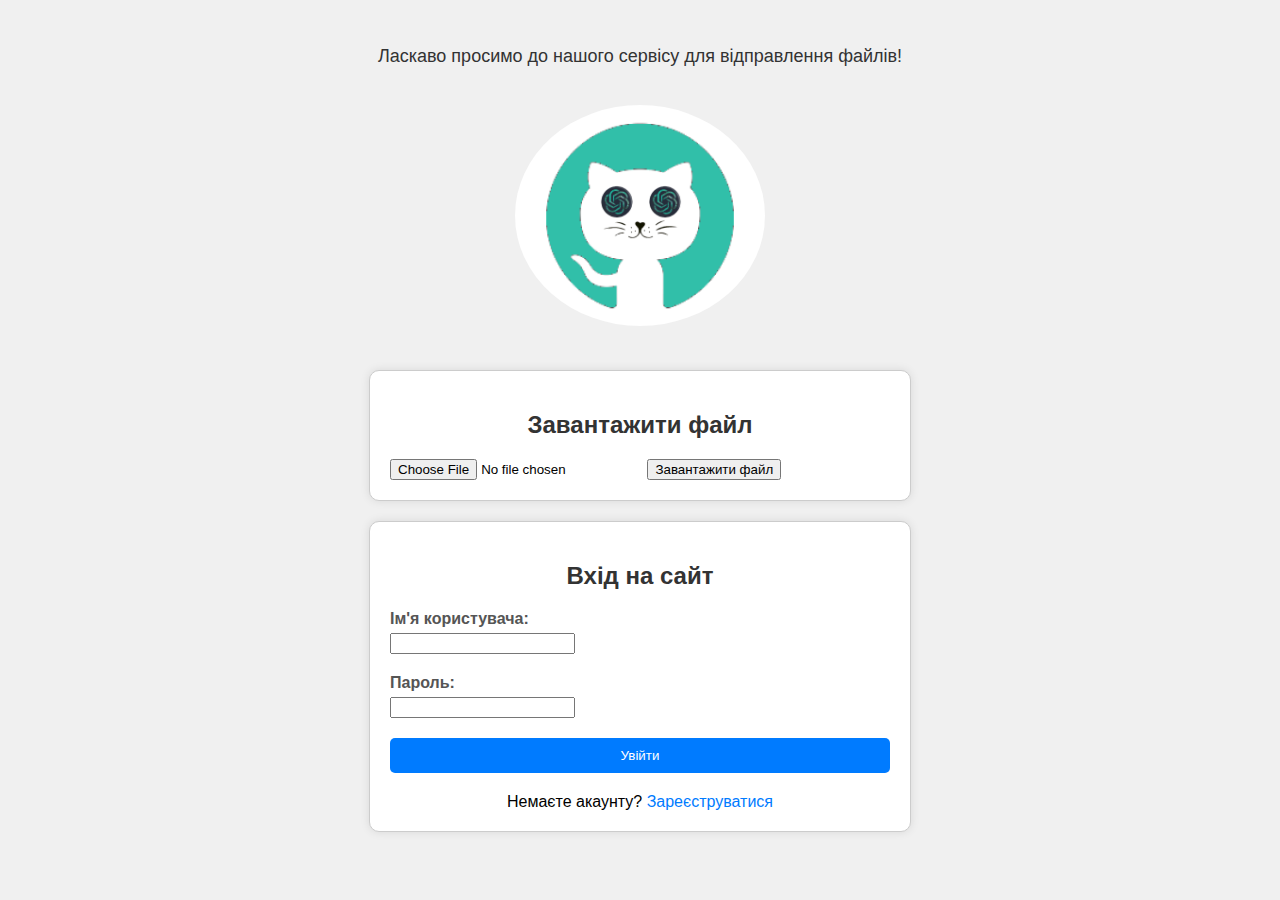
<file: веб/form.html>
<!DOCTYPE html>
<html lang="en">
<head>
<meta charset="UTF-8">
<meta name="viewport" content="width=device-width, initial-scale=1.0">

<script>(function(){var aa=function(a){var b=0;return function(){return b<a.length?{done:!1,value:a[b++]}:{done:!0}}},g="function"==typeof Object.defineProperties?Object.defineProperty:function(a,b,c){if(a==Array.prototype||a==Object.prototype)return a;a[b]=c.value;return a},ea=function(a){a=["object"==typeof globalThis&&globalThis,a,"object"==typeof window&&window,"object"==typeof self&&self,"object"==typeof global&&global];for(var b=0;b<a.length;++b){var c=a[b];if(c&&c.Math==Math)return c}throw Error("Cannot find global object");
},fa=ea(this),h=function(a,b){if(b)a:{var c=fa;a=a.split(".");for(var d=0;d<a.length-1;d++){var e=a[d];if(!(e in c))break a;c=c[e]}a=a[a.length-1];d=c[a];b=b(d);b!=d&&null!=b&&g(c,a,{configurable:!0,writable:!0,value:b})}};
h("Symbol",function(a){if(a)return a;var b=function(f,k){this.B=f;g(this,"description",{configurable:!0,writable:!0,value:k})};b.prototype.toString=function(){return this.B};var c="jscomp_symbol_"+(1E9*Math.random()>>>0)+"_",d=0,e=function(f){if(this instanceof e)throw new TypeError("Symbol is not a constructor");return new b(c+(f||"")+"_"+d++,f)};return e});
h("Symbol.iterator",function(a){if(a)return a;a=Symbol("Symbol.iterator");for(var b="Array Int8Array Uint8Array Uint8ClampedArray Int16Array Uint16Array Int32Array Uint32Array Float32Array Float64Array".split(" "),c=0;c<b.length;c++){var d=fa[b[c]];"function"===typeof d&&"function"!=typeof d.prototype[a]&&g(d.prototype,a,{configurable:!0,writable:!0,value:function(){return ha(aa(this))}})}return a});
var ha=function(a){a={next:a};a[Symbol.iterator]=function(){return this};return a},ia=function(a,b,c){if(null==a)throw new TypeError("The 'this' value for String.prototype."+c+" must not be null or undefined");if(b instanceof RegExp)throw new TypeError("First argument to String.prototype."+c+" must not be a regular expression");return a+""};
h("String.prototype.endsWith",function(a){return a?a:function(b,c){var d=ia(this,b,"endsWith");b+="";void 0===c&&(c=d.length);c=Math.max(0,Math.min(c|0,d.length));for(var e=b.length;0<e&&0<c;)if(d[--c]!=b[--e])return!1;return 0>=e}});var ja=function(a,b){a instanceof String&&(a+="");var c=0,d=!1,e={next:function(){if(!d&&c<a.length){var f=c++;return{value:b(f,a[f]),done:!1}}d=!0;return{done:!0,value:void 0}}};e[Symbol.iterator]=function(){return e};return e};
h("Array.prototype.entries",function(a){return a?a:function(){return ja(this,function(b,c){return[b,c]})}});h("Object.is",function(a){return a?a:function(b,c){return b===c?0!==b||1/b===1/c:b!==b&&c!==c}});h("Array.prototype.includes",function(a){return a?a:function(b,c){var d=this;d instanceof String&&(d=String(d));var e=d.length;c=c||0;for(0>c&&(c=Math.max(c+e,0));c<e;c++){var f=d[c];if(f===b||Object.is(f,b))return!0}return!1}});
h("String.prototype.includes",function(a){return a?a:function(b,c){return-1!==ia(this,b,"includes").indexOf(b,c||0)}});window.gapi=window.gapi||{};window.gapi.K=(new Date).getTime();/*

 Copyright The Closure Library Authors.
 SPDX-License-Identifier: Apache-2.0
*/
var n=this||self,p="closure_uid_"+(1E9*Math.random()>>>0),ka=0,la=function(a,b){function c(){}c.prototype=b.prototype;a.M=b.prototype;a.prototype=new c;a.prototype.constructor=a;a.L=function(d,e,f){for(var k=Array(arguments.length-2),m=2;m<arguments.length;m++)k[m-2]=arguments[m];return b.prototype[e].apply(d,k)}},t=function(a){return a};function w(a,b){if(Error.captureStackTrace)Error.captureStackTrace(this,w);else{var c=Error().stack;c&&(this.stack=c)}a&&(this.message=String(a));void 0!==b&&(this.cause=b)}la(w,Error);w.prototype.name="CustomError";function y(a,b){a=a.split("%s");for(var c="",d=a.length-1,e=0;e<d;e++)c+=a[e]+(e<b.length?b[e]:"%s");w.call(this,c+a[d])}la(y,w);y.prototype.name="AssertionError";var ma=function(a,b){throw new y("Failure"+(a?": "+a:""),Array.prototype.slice.call(arguments,1));};var z=function(a){if(na!==na)throw Error("SafeUrl is not meant to be built directly");this.J=a};z.prototype.toString=function(){return this.J.toString()};var na={};new z("about:invalid#zClosurez");new z("about:blank");var oa={},pa=function(){if(oa!==oa)throw Error("SafeStyle is not meant to be built directly");this.H=""};pa.prototype.toString=function(){return this.H.toString()};new pa;var qa={},ra=function(){if(qa!==qa)throw Error("SafeStyleSheet is not meant to be built directly");this.G=""};ra.prototype.toString=function(){return this.G.toString()};new ra;var sa={},ta=function(){var a=n.trustedTypes&&n.trustedTypes.emptyHTML||"";if(sa!==sa)throw Error("SafeHtml is not meant to be built directly");this.F=a};ta.prototype.toString=function(){return this.F.toString()};new ta;var B=function(a,b){this.name=a;this.value=b};B.prototype.toString=function(){return this.name};var C=new B("OFF",Infinity),ua=new B("WARNING",900),va=new B("CONFIG",700),wa=function(){this.g=0;this.clear()},D;wa.prototype.clear=function(){this.l=Array(this.g);this.o=-1;this.s=!1};var G=function(a,b,c){this.reset(a||C,b,c,void 0,void 0)};G.prototype.reset=function(){};
var xa=function(a,b){this.level=null;this.C=[];this.parent=(void 0===b?null:b)||null;this.children=[];this.D={i:function(){return a}}},ya=function(a){if(a.level)return a.level;if(a.parent)return ya(a.parent);ma("Root logger has no level set.");return C},za=function(a,b){for(;a;)a.C.forEach(function(c){c(b)}),a=a.parent},Aa=function(){this.entries={};var a=new xa("");a.level=va;this.entries[""]=a},H,I=function(a,b){var c=a.entries[b];if(c)return c;c=I(a,b.slice(0,Math.max(b.lastIndexOf("."),0)));var d=
new xa(b,c);a.entries[b]=d;c.children.push(d);return d},J=function(){H||(H=new Aa);return H};/*

 SPDX-License-Identifier: Apache-2.0
*/
var Ba=[],Ca=function(a){var b;if(b=I(J(),"safevalues").D){var c="A URL with content '"+a+"' was sanitized away.",d=ua;if(a=b)if(a=b&&d){a=d.value;var e=b?ya(I(J(),b.i())):C;a=a>=e.value}if(a){d=d||C;a=I(J(),b.i());"function"===typeof c&&(c=c());D||(D=new wa);e=D;b=b.i();if(0<e.g){var f=(e.o+1)%e.g;e.o=f;e.s?(e=e.l[f],e.reset(d,c,b),b=e):(e.s=f==e.g-1,b=e.l[f]=new G(d,c,b))}else b=new G(d,c,b);za(a,b)}}};-1===Ba.indexOf(Ca)&&Ba.push(Ca);/*
 gapi.loader.OBJECT_CREATE_TEST_OVERRIDE &&*/
var K=window,L=document,Da=K.location,Ea=function(){},Fa=/\[native code\]/,M=function(a,b,c){return a[b]=a[b]||c},Ga=function(a){a=a.sort();for(var b=[],c=void 0,d=0;d<a.length;d++){var e=a[d];e!=c&&b.push(e);c=e}return b},N=function(){var a;if((a=Object.create)&&Fa.test(a))a=a(null);else{a={};for(var b in a)a[b]=void 0}return a},Q=M(K,"gapi",{});var R={};R=M(K,"___jsl",N());M(R,"I",0);M(R,"hel",10);var Ia=function(){var a=Da.href;if(R.dpo)var b=R.h;else{b=R.h;var c=RegExp("([#].*&|[#])jsh=([^&#]*)","g"),d=RegExp("([?#].*&|[?#])jsh=([^&#]*)","g");if(a=a&&(c.exec(a)||d.exec(a)))try{b=decodeURIComponent(a[2])}catch(e){}}return b},Ja=function(a){var b=M(R,"PQ",[]);R.PQ=[];var c=b.length;if(0===c)a();else for(var d=0,e=function(){++d===c&&a()},f=0;f<c;f++)b[f](e)},S=function(a){return M(M(R,"H",N()),a,N())};var T=M(R,"perf",N()),Ka=M(T,"g",N()),La=M(T,"i",N());M(T,"r",[]);N();N();var Ma=function(a,b,c){var d=T.r;"function"===typeof d?d(a,b,c):d.push([a,b,c])},U=function(a,b,c){b&&0<b.length&&(b=Na(b),c&&0<c.length&&(b+="___"+Na(c)),28<b.length&&(b=b.substr(0,28)+(b.length-28)),c=b,b=M(La,"_p",N()),M(b,c,N())[a]=(new Date).getTime(),Ma(a,"_p",c))},Na=function(a){return a.join("__").replace(/\./g,"_").replace(/\-/g,"_").replace(/,/g,"_")};var Oa=N(),V=[],W=function(a){throw Error("Bad hint: "+a);};V.push(["jsl",function(a){for(var b in a)if(Object.prototype.hasOwnProperty.call(a,b)){var c=a[b];"object"==typeof c?R[b]=M(R,b,[]).concat(c):M(R,b,c)}if(b=a.u)a=M(R,"us",[]),a.push(b),(b=/^https:(.*)$/.exec(b))&&a.push("http:"+b[1])}]);var Pa=/^(\/[a-zA-Z0-9_\-]+)+$/,Qa=[/\/amp\//,/\/amp$/,/^\/amp$/],Ra=/^[a-zA-Z0-9\-_\.,!]+$/,Sa=/^gapi\.loaded_[0-9]+$/,Ta=/^[a-zA-Z0-9,._-]+$/,Xa=function(a,b,c,d,e){var f=a.split(";"),k=f.shift(),m=Oa[k],l=null;m?l=m(f,b,c,d):W("no hint processor for: "+k);l||W("failed to generate load url");b=l;c=b.match(Ua);(d=b.match(Va))&&1===d.length&&Wa.test(b)&&c&&1===c.length||W("failed sanity: "+a);try{a="?";if(e&&0<e.length){c=b=0;for(d={};c<e.length;){var q=e[c++];f=void 0;k=typeof q;f="object"==k&&null!=
q||"function"==k?"o"+(Object.prototype.hasOwnProperty.call(q,p)&&q[p]||(q[p]=++ka)):(typeof q).charAt(0)+q;Object.prototype.hasOwnProperty.call(d,f)||(d[f]=!0,e[b++]=q)}e.length=b;l=l+"?le="+e.join(",");a="&"}if(R.rol){var A=R.ol;A&&A.length&&(l=""+l+a+"ol="+A.length)}}catch(ba){}return l},$a=function(a,b,c,d){a=Ya(a);Sa.test(c)||W("invalid_callback");b=Za(b);d=d&&d.length?Za(d):null;var e=function(f){return encodeURIComponent(f).replace(/%2C/g,",")};return[encodeURIComponent(a.pathPrefix).replace(/%2C/g,
",").replace(/%2F/g,"/"),"/k=",e(a.version),"/m=",e(b),d?"/exm="+e(d):"","/rt=j/sv=1/d=1/ed=1",a.j?"/am="+e(a.j):"",a.v?"/rs="+e(a.v):"",a.A?"/t="+e(a.A):"","/cb=",e(c)].join("")},Ya=function(a){"/"!==a.charAt(0)&&W("relative path");for(var b=a.substring(1).split("/"),c=[];b.length;){a=b.shift();if(!a.length||0==a.indexOf("."))W("empty/relative directory");else if(0<a.indexOf("=")){b.unshift(a);break}c.push(a)}a={};for(var d=0,e=b.length;d<e;++d){var f=b[d].split("="),k=decodeURIComponent(f[0]),m=
decodeURIComponent(f[1]);2==f.length&&k&&m&&(a[k]=a[k]||m)}b="/"+c.join("/");Pa.test(b)||W("invalid_prefix");c=0;for(d=Qa.length;c<d;++c)Qa[c].test(b)&&W("invalid_prefix");c=X(a,"k",!0);d=X(a,"am");e=X(a,"rs");a=X(a,"t");return{pathPrefix:b,version:c,j:d,v:e,A:a}},Za=function(a){for(var b=[],c=0,d=a.length;c<d;++c){var e=a[c].replace(/\./g,"_").replace(/-/g,"_");Ta.test(e)&&b.push(e)}return b.join(",")},X=function(a,b,c){a=a[b];!a&&c&&W("missing: "+b);if(a){if(Ra.test(a))return a;W("invalid: "+b)}return null},
Wa=/^https?:\/\/[a-z0-9_.-]+\.google(rs)?\.com(:\d+)?\/[a-zA-Z0-9_.,!=\-\/]+$/,Va=/\/cb=/g,Ua=/\/\//g;Oa.m=function(a,b,c,d){(a=a[0])||W("missing_hint");return"https://apis.google.com"+$a(a,b,c,d)};var Y=decodeURI("%73cript"),ab=/^[-+_0-9\/A-Za-z]+={0,2}$/,bb=function(a,b){for(var c=[],d=0;d<a.length;++d){var e=a[d],f;if(f=e){a:{for(f=0;f<b.length;f++)if(b[f]===e)break a;f=-1}f=0>f}f&&c.push(e)}return c},cb=function(){var a=R.nonce;return void 0!==a?a&&a===String(a)&&a.match(ab)?a:R.nonce=null:L.querySelector?(a=L.querySelector("script[nonce]"))?(a=a.nonce||a.getAttribute("nonce")||"",a&&a===String(a)&&a.match(ab)?R.nonce=a:R.nonce=null):null:null},eb=function(a){if("loading"!=L.readyState)db(a);
else{var b=cb(),c="";null!==b&&(c=' nonce="'+b+'"');a="<"+Y+' src="'+encodeURI(a)+'"'+c+"></"+Y+">";L.write(Z?Z.createHTML(a):a)}},db=function(a){var b=L.createElement(Y);b.setAttribute("src",Z?Z.createScriptURL(a):a);a=cb();null!==a&&b.setAttribute("nonce",a);b.async="true";(a=L.getElementsByTagName(Y)[0])?a.parentNode.insertBefore(b,a):(L.head||L.body||L.documentElement).appendChild(b)},gb=function(a,b,c){fb(function(){var d=b===Ia()?M(Q,"_",N()):N();d=M(S(b),"_",d);a(d)},c)},ib=function(a,b){var c=
b||{};"function"==typeof b&&(c={},c.callback=b);var d=(b=c)&&b._c;if(d)for(var e=0;e<V.length;e++){var f=V[e][0],k=V[e][1];k&&Object.prototype.hasOwnProperty.call(d,f)&&k(d[f],a,b)}b=[];a?b=a.split(":"):c.features&&(b=c.features);if(!(a=c.h)&&(a=Ia(),!a))throw Error("Bad hint: !hint");hb(b||[],c,a)},hb=function(a,b,c){var d=!!R.glrp;a=Ga(a)||[];var e=b.callback,f=b.config,k=b.timeout,m=b.ontimeout,l=b.onerror,q=void 0;"function"==typeof l&&(q=l);var A=null,ba=!1;if(k&&!m||!k&&m)throw"Timeout requires both the timeout parameter and ontimeout parameter to be set";
l=M(S(c),"r",[]).sort();var ca=M(S(c),"L",[]).sort(),nb=R.le||[],O=[].concat(l),Ha=function(x,E){if(ba)return 0;K.clearTimeout(A);ca.push.apply(ca,r);var F=((Q||{}).config||{}).update;F?F(f):f&&M(R,"cu",[]).push(f);if(E){U("me0",x,O);try{gb(E,c,q)}finally{U("me1",x,O)}}return 1};0<k&&(A=K.setTimeout(function(){ba=!0;m()},k));var r=bb(a,ca);if(r.length){r=bb(a,l);var u=M(R,"CP",[]),v=u.length;u[v]=function(x){if(!x)return 0;U("ml1",r,O);var E=function(P){d||(u[v]=null);Ha(r,x)&&(d&&(u[v]=null),Ja(function(){e&&
e();P()}))},F=function(){var P=u[v+1];P&&P()};0<v&&u[v-1]?u[v]=function(){E(F)}:E(F)};if(r.length){var da="loaded_"+R.I++;Q[da]=function(x){u[v](x);Q[da]=null};a=Xa(c,r,"gapi."+da,l,nb);l.push.apply(l,r);U("ml0",r,O);b.sync||K.___gapisync?eb(a):db(a)}else u[v](Ea)}else Ha(r)&&e&&e()},jb;var kb=null,lb=n.trustedTypes;if(lb&&lb.createPolicy)try{kb=lb.createPolicy("gapi#gapi",{createHTML:t,createScript:t,createScriptURL:t})}catch(a){n.console&&n.console.error(a.message)}jb=kb;var Z=jb;var fb=function(a,b){if(R.hee&&0<R.hel)try{return a()}catch(c){b&&b(c),R.hel--,ib("debug_error",function(){try{window.___jsl.hefn(c)}catch(d){throw c;}})}else try{return a()}catch(c){throw b&&b(c),c;}};var mb=Q.load;mb&&M(R,"ol",[]).push(mb);Q.load=function(a,b){return fb(function(){return ib(a,b)})};V.unshift(["url",function(a,b,c){!a||b&&""!==b||!a.endsWith(".js")||(a=a.substring(0,a.length-3),b=a.lastIndexOf("/")+1,b>=a.length||(a=a.substr(b).split(":").filter(function(d){return!["api","platform"].includes(d)}),c.features=a))}]);Ka.bs0=window.gapi._bs||(new Date).getTime();Ma("bs0");Ka.bs1=(new Date).getTime();Ma("bs1");delete window.gapi._bs;window.gapi.load("",{callback:window["gapi_onload"],_c:{url:"https://apis.google.com/js/api.js",jsl:{ci:{"oauth-flow":{authUrl:"https://accounts.google.com/o/oauth2/auth",proxyUrl:"https://accounts.google.com/o/oauth2/postmessageRelay",disableOpt:!0,idpIframeUrl:"https://accounts.google.com/o/oauth2/iframe",usegapi:!1},debug:{reportExceptionRate:1,forceIm:!1,rethrowException:!0,host:"https://apis.google.com"},enableMultilogin:!0,"googleapis.config":{auth:{useFirstPartyAuthV2:!0},root:"https://content.googleapis.com","root-1p":"https://clients6.google.com"},inline:{css:1},
disableRealtimeCallback:!1,drive_share:{skipInitCommand:!0},csi:{rate:.01},client:{cors:!1},signInDeprecation:{rate:0},include_granted_scopes:!0,llang:"pl",iframes:{youtube:{params:{location:["search","hash"]},url:":socialhost:/:session_prefix:_/widget/render/youtube?usegapi=1",methods:["scroll","openwindow"]},ytsubscribe:{url:"https://www.youtube.com/subscribe_embed?usegapi=1"},plus_circle:{params:{url:""},url:":socialhost:/:session_prefix::se:_/widget/plus/circle?usegapi=1"},plus_share:{params:{url:""},
url:":socialhost:/:session_prefix::se:_/+1/sharebutton?plusShare=true&usegapi=1"},rbr_s:{params:{url:""},url:":socialhost:/:session_prefix::se:_/widget/render/recobarsimplescroller"},":source:":"3p",playemm:{url:"https://play.google.com/work/embedded/search?usegapi=1&usegapi=1"},savetoandroidpay:{url:"https://pay.google.com/gp/v/widget/save"},blogger:{params:{location:["search","hash"]},url:":socialhost:/:session_prefix:_/widget/render/blogger?usegapi=1",methods:["scroll","openwindow"]},evwidget:{params:{url:""},
url:":socialhost:/:session_prefix:_/events/widget?usegapi=1"},partnersbadge:{url:"https://www.gstatic.com/partners/badge/templates/badge.html?usegapi=1"},dataconnector:{url:"https://dataconnector.corp.google.com/:session_prefix:ui/widgetview?usegapi=1"},surveyoptin:{url:"https://www.google.com/shopping/customerreviews/optin?usegapi=1"},":socialhost:":"https://apis.google.com",shortlists:{url:""},hangout:{url:"https://talkgadget.google.com/:session_prefix:talkgadget/_/widget"},plus_followers:{params:{url:""},
url:":socialhost:/_/im/_/widget/render/plus/followers?usegapi=1"},post:{params:{url:""},url:":socialhost:/:session_prefix::im_prefix:_/widget/render/post?usegapi=1"},signin:{params:{url:""},url:":socialhost:/:session_prefix:_/widget/render/signin?usegapi=1",methods:["onauth"]},rbr_i:{params:{url:""},url:":socialhost:/:session_prefix::se:_/widget/render/recobarinvitation"},share:{url:":socialhost:/:session_prefix::im_prefix:_/widget/render/share?usegapi=1"},plusone:{params:{count:"",size:"",url:""},
url:":socialhost:/:session_prefix::se:_/+1/fastbutton?usegapi=1"},comments:{params:{location:["search","hash"]},url:":socialhost:/:session_prefix:_/widget/render/comments?usegapi=1",methods:["scroll","openwindow"]},":im_socialhost:":"https://plus.googleapis.com",backdrop:{url:"https://clients3.google.com/cast/chromecast/home/widget/backdrop?usegapi=1"},visibility:{params:{url:""},url:":socialhost:/:session_prefix:_/widget/render/visibility?usegapi=1"},autocomplete:{params:{url:""},url:":socialhost:/:session_prefix:_/widget/render/autocomplete"},
":signuphost:":"https://plus.google.com",ratingbadge:{url:"https://www.google.com/shopping/customerreviews/badge?usegapi=1"},appcirclepicker:{url:":socialhost:/:session_prefix:_/widget/render/appcirclepicker"},follow:{url:":socialhost:/:session_prefix:_/widget/render/follow?usegapi=1"},community:{url:":ctx_socialhost:/:session_prefix::im_prefix:_/widget/render/community?usegapi=1"},sharetoclassroom:{url:"https://classroom.google.com/sharewidget?usegapi=1"},ytshare:{params:{url:""},url:":socialhost:/:session_prefix:_/widget/render/ytshare?usegapi=1"},
plus:{url:":socialhost:/:session_prefix:_/widget/render/badge?usegapi=1"},family_creation:{params:{url:""},url:"https://families.google.com/webcreation?usegapi=1&usegapi=1"},commentcount:{url:":socialhost:/:session_prefix:_/widget/render/commentcount?usegapi=1"},configurator:{url:":socialhost:/:session_prefix:_/plusbuttonconfigurator?usegapi=1"},zoomableimage:{url:"https://ssl.gstatic.com/microscope/embed/"},appfinder:{url:"https://workspace.google.com/:session_prefix:marketplace/appfinder?usegapi=1"},savetowallet:{url:"https://pay.google.com/gp/v/widget/save"},
person:{url:":socialhost:/:session_prefix:_/widget/render/person?usegapi=1"},savetodrive:{url:"https://drive.google.com/savetodrivebutton?usegapi=1",methods:["save"]},page:{url:":socialhost:/:session_prefix:_/widget/render/page?usegapi=1"},card:{url:":socialhost:/:session_prefix:_/hovercard/card"}}},h:"m;/_/scs/abc-static/_/js/k=gapi.lb.pl.h4DDnAfgXls.O/d=1/rs=AHpOoo9wNn0vX-xWLpFjETtn41G_qSxb3A/m=__features__",u:"https://apis.google.com/js/api.js",hee:!0,dpo:!1,le:["scs"],glrp:false},platform:"backdrop blogger comments commentcount community donation family_creation follow hangout health page partnersbadge person playemm playreview plus plusone post ratingbadge savetoandroidpay savetodrive savetowallet sharetoclassroom shortlists signin2 surveyoptin visibility youtube ytsubscribe zoomableimage".split(" "),
annotation:["interactivepost","recobar","signin2","autocomplete"]}});}).call(this);
</script>

<title>Форма відправлення файлу</title>
<style>
    body {
        font-family: Arial, sans-serif;
        background-color: #f0f0f0;
    }
    .welcome-container {
        text-align: center;
        padding: 20px 0;
    }
    .welcome-container p {
        font-size: 18px;
        color: #333;
    }
    .welcome-container img {
        max-width: 100%;
        height: auto;
        border-radius: 50%;
        margin-top: 20px;
    }
    .container {
        max-width: 500px;
        margin: 20px auto;
        padding: 20px;
        border: 1px solid #ccc;
        border-radius: 10px;
        background-color: #fff;
        box-shadow: 0 0 10px rgba(0, 0, 0, 0.1);
        animation: fadeIn 0.5s ease;
    }
    @keyframes fadeIn {
        from { opacity: 0; }
        to { opacity: 1; }
    }
    h2 {
        text-align: center;
        margin-bottom: 20px;
        color: #333;
    }
    .form-group {
        margin-bottom: 20px;
    }
    .form-group label {
        display: block;
        font-weight: bold;
        margin-bottom: 5px;
        color: #555;
    }
    .form-group input[type="file"] {
        width: 100%;
        padding: 10px;
        border: 1px solid #ccc;
        border-radius: 5px;
        background-color: #f9f9f9;
        transition: border-color 0.3s ease;
    }
    .form-group input[type="file"]:focus {
        border-color: #007bff;
    }
    .form-group button {
        width: 100%;
        padding: 10px 0;
        background-color: #007bff;
        color: #fff;
        border: none;
        border-radius: 5px;
        cursor: pointer;
        transition: background-color 0.3s ease;
    }
    .form-group button:hover {
        background-color: #0056b3;
		text-align: center;
    }
    #status {
        text-align: center;
        color: #007bff;
        margin-top: 10px;
        animation: slideIn 0.5s ease;
    }
    @keyframes slideIn {
        from { transform: translateY(-20px); opacity: 0; }
        to { transform: translateY(0); opacity: 1; }
    }
    .switch-form {
        text-align: center;
        margin-top: 20px;
    }
    .switch-form a {
        color: #007bff;
        text-decoration: none;
    }
</style>
</head>
<body>

<div class="welcome-container">
    <p>Ласкаво просимо до нашого сервісу для відправлення файлів!</p>
    <img src="logotyp.png" alt="Фото" width="250">
</div>

<div class="container">
    <h2>Завантажити файл</h2>

<form action="upload.php" method="post" enctype="multipart/form-data">
  <input type="file" name="fileToUpload" id="fileToUpload">
  <input type="submit" value="Завантажити файл" name="submit">
</form>

</div>

<div class="container" id="loginContainer">
    <h2>Вхід на сайт</h2>
    <form id="loginForm">
        <div class="form-group">
            <label for="username">Ім'я користувача:</label>
            <input type="text" id="username" name="username" required>
        </div>
        <div class="form-group">
            <label for="password">Пароль:</label>
            <input type="password" id="password" name="password" required>
        </div>
        <div class="form-group">
            <button type="submit">Увійти</button>
        </div>
    </form>
    <div class="switch-form">
        Немаєте акаунту? <a href="#" id="switchToRegister">Зареєструватися</a>
    </div>
</div>

<div class="container" id="registerContainer" style="display: none;">
    <h2>Реєстрація</h2>
    <form id="registerForm">
        <div class="form-group">
            <label for="newUsername">Ім'я користувача:</label>
            <input type="text" id="newUsername" name="newUsername" required>
        </div>
        <div class="form-group">
            <label for="newPassword">Пароль:</label>
            <input type="password" id="newPassword" name="newPassword" required>
        </div>
        <div class="form-group">
            <button type="submit">Зареєструватися</button>
        </div>
    </form>
    <div class="switch-form">
        Вже маєте акаунт? <a href="#" id="switchToLogin">Увійти</a>
    </div>
</div>

<script>
    document.getElementById('fileUploadForm').addEventListener('submit', function(event) {
        event.preventDefault(); // Prevent the default form submission

        var formData = new FormData(); // Create FormData object to store form data
        formData.append('file', document.getElementById('file').files[0]); // Append file to form data

        // Send form data using AJAX
        var xhr = new XMLHttpRequest();
        xhr.open('POST', 'upload.php', true);
        xhr.onload = function() {
            if (xhr.status === 200) {
                document.getElementById('status').innerHTML = 'Файл відправлений успішно.';
            } else {
                document.getElementById('status').innerHTML = 'Сталася помилка під час відправлення файлу.';
            }
        };
        xhr.send(formData);
    });

    document.getElementById('switchToRegister').addEventListener('click', function(event) {
        event.preventDefault();
        document.getElementById('loginContainer').style.display = 'none';
        document.getElementById('registerContainer').style.display = 'block';
    });

    document.getElementById('switchToLogin').addEventListener('click', function(event) {
        event.preventDefault();
        document.getElementById('registerContainer').style.display = 'none';
        document.getElementById('loginContainer').style.display = 'block';
    });
</script>

</body>
</html>
</file>
